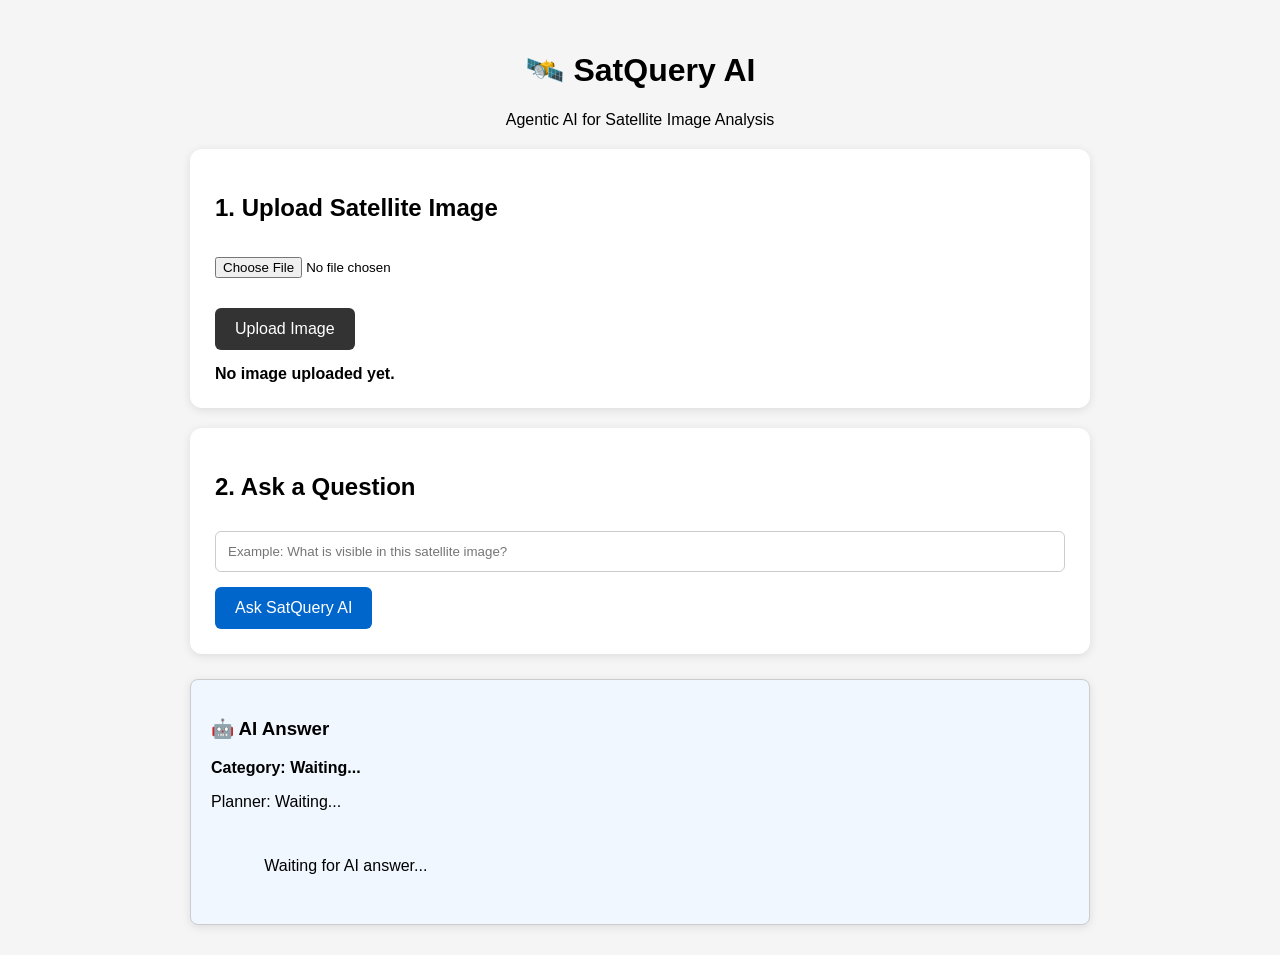
<file: frontend_backup/index.html>
<!DOCTYPE html>
<html lang="en">

<head>
    <meta charset="UTF-8">

    <meta name="viewport" content="width=device-width, initial-scale=1.0">

    <title>SatQuery AI</title>

    <style>
        body {
            font-family: Arial, sans-serif;
            max-width: 900px;
            margin: 0 auto;
            padding: 30px;
            background: #f5f5f5;
        }

        h1 {
            text-align: center;
        }

        .container {
            background: white;
            padding: 25px;
            border-radius: 12px;
            box-shadow: 0 2px 10px rgba(0, 0, 0, 0.1);
            margin-top: 20px;
        }

        input[type="file"] {
            margin: 15px 0;
        }

        input[type="text"] {
            width: 100%;
            padding: 12px;
            margin-top: 10px;
            box-sizing: border-box;
            border: 1px solid #ccc;
            border-radius: 6px;
        }

        button {
            padding: 12px 20px;
            margin-top: 15px;
            border: none;
            border-radius: 6px;
            cursor: pointer;
            font-size: 16px;
        }

        #uploadButton {
            background: #333;
            color: white;
        }

        #askButton {
            background: #0066cc;
            color: white;
        }

        button:disabled {
            background: #999;
            cursor: not-allowed;
        }

        #preview {
            max-width: 100%;
            max-height: 400px;
            margin-top: 20px;
            border-radius: 8px;
            display: none;
        }

        #uploadStatus {
            margin-top: 15px;
            font-weight: bold;
        }

        #answerBox {
            margin-top: 25px;
            padding: 20px;
            background: #f0f7ff;
            border-radius: 8px;
            border: 1px solid #ccc;
        }

        #answer {
            margin-top: 15px;
            line-height: 1.6;
            white-space: pre-wrap;
        }

        #category {
            font-weight: bold;
        }

        .error {
            color: red;
        }

        .success {
            color: green;
        }
    </style>
</head>


<body>

    <h1>🛰️ SatQuery AI</h1>

    <p style="text-align:center;">
        Agentic AI for Satellite Image Analysis
    </p>


    <!-- ================================= -->
    <!-- UPLOAD SECTION -->
    <!-- ================================= -->

    <div class="container">

        <h2>1. Upload Satellite Image</h2>

        <input
            type="file"
            id="imageInput"
            accept="image/*"
        >

        <br>

        <button id="uploadButton">
            Upload Image
        </button>

        <div id="uploadStatus">
            No image uploaded yet.
        </div>

        <img
            id="preview"
            alt="Satellite Image Preview"
        >

    </div>


    <!-- ================================= -->
    <!-- QUESTION SECTION -->
    <!-- ================================= -->

    <div class="container">

        <h2>2. Ask a Question</h2>

        <input
            type="text"
            id="questionInput"
            placeholder="Example: What is visible in this satellite image?"
        >

        <button
            id="askButton"
            disabled
        >
            Ask SatQuery AI
        </button>

    </div>


    <!-- ================================= -->
    <!-- AI ANSWER SECTION -->
    <!-- ================================= -->

    <div
        class="container"
        id="answerBox"
    >

        <h3>🤖 AI Answer</h3>

        <p id="category">
            Category: Waiting...
        </p>

        <p id="plannerReason">
            Planner: Waiting...
        </p>

        <div id="answer">
            Waiting for AI answer...
        </div>

    </div>


    <!-- ================================= -->
    <!-- JAVASCRIPT -->
    <!-- ================================= -->

    <script>

        let uploadedFilename = null;


        // =================================
        // ELEMENTS
        // =================================

        const imageInput =
            document.getElementById("imageInput");

        const uploadButton =
            document.getElementById("uploadButton");

        const uploadStatus =
            document.getElementById("uploadStatus");

        const preview =
            document.getElementById("preview");

        const questionInput =
            document.getElementById("questionInput");

        const askButton =
            document.getElementById("askButton");

        const category =
            document.getElementById("category");

        const plannerReason =
            document.getElementById("plannerReason");

        const answer =
            document.getElementById("answer");


        // =================================
        // IMAGE PREVIEW
        // =================================

        imageInput.addEventListener(
            "change",
            function () {

                const file = imageInput.files[0];

                if (!file) {
                    return;
                }

                const imageURL =
                    URL.createObjectURL(file);

                preview.src = imageURL;

                preview.style.display = "block";

                uploadStatus.innerText =
                    "Image selected: " + file.name;

            }
        );


        // =================================
        // UPLOAD IMAGE
        // =================================

        uploadButton.addEventListener(
            "click",
            async function () {

                const file =
                    imageInput.files[0];

                if (!file) {

                    uploadStatus.innerText =
                        "❌ Please select an image first.";

                    uploadStatus.className =
                        "error";

                    return;
                }


                uploadButton.disabled = true;

                uploadStatus.innerText =
                    "Uploading image...";

                uploadStatus.className = "";


                try {

                    const formData =
                        new FormData();

                    formData.append(
                        "file",
                        file
                    );


                    const response =
                        await fetch(
                            "/upload",
                            {
                                method: "POST",
                                body: formData
                            }
                        );


                    const data =
                        await response.json();


                    console.log(
                        "UPLOAD RESPONSE:",
                        data
                    );


                    if (!response.ok) {

                        throw new Error(
                            data.detail ||
                            "Image upload failed"
                        );
                    }


                    // Get filename from backend

                    uploadedFilename =
                        data.filename;


                    if (!uploadedFilename) {

                        throw new Error(
                            "Backend did not return filename"
                        );
                    }


                    uploadStatus.innerText =
                        "✅ Image uploaded successfully!";


                    uploadStatus.className =
                        "success";


                    askButton.disabled =
                        false;


                }
                catch (error) {

                    console.error(
                        "UPLOAD ERROR:",
                        error
                    );


                    uploadStatus.innerText =
                        "❌ " + error.message;


                    uploadStatus.className =
                        "error";


                    askButton.disabled =
                        true;

                }
                finally {

                    uploadButton.disabled =
                        false;

                }

            }
        );


        // =================================
        // ASK QUESTION
        // =================================

        askButton.addEventListener(
            "click",
            async function () {

                if (!uploadedFilename) {

                    answer.innerText =
                        "❌ Please upload an image first.";

                    return;
                }


                const question =
                    questionInput.value.trim();


                if (!question) {

                    answer.innerText =
                        "❌ Please enter a question.";

                    return;
                }


                askButton.disabled =
                    true;


                category.innerText =
                    "Category: Processing...";


                plannerReason.innerText =
                    "Planner: Processing...";


                answer.innerText =
                    "🤖 AI is analyzing the image...";


                try {

                    const response =
                        await fetch(
                            "/vqa",
                            {
                                method: "POST",

                                headers: {
                                    "Content-Type":
                                        "application/json"
                                },

                                body: JSON.stringify({

                                    filename:
                                        uploadedFilename,

                                    question:
                                        question

                                })
                            }
                        );


                    const data =
                        await response.json();


                    console.log(
                        "VQA RESPONSE:",
                        data
                    );


                    if (!response.ok) {

                        throw new Error(
                            data.detail ||
                            "VQA request failed"
                        );
                    }


                    // =================================
                    // DISPLAY RESULT
                    // =================================

                    // =================================
// DISPLAY RESULT
// =================================

category.innerText =
    "Category: " +
    (data.category || "Unknown");

plannerReason.innerText =
    "Planner: " +
    (data.planner_reason || "No planner reason");


// =================================
// GET ANSWER FOR VQA / GEO / ANALYSIS
// =================================

let finalAnswer = "";


// VQA answer
if (data.answer) {

    finalAnswer = data.answer;

}


// GEO answer
else if (
    data.geo_information &&
    data.geo_information.answer
) {

    finalAnswer =
        data.geo_information.answer;

}


// GEO fallback
else if (
    data.geo_information
) {

    finalAnswer =
        JSON.stringify(
            data.geo_information,
            null,
            2
        );

}


// Nothing returned
else {

    finalAnswer =
        "No answer returned.";

}


    answer.innerText = finalAnswer;
           }
                catch (error) {

                    console.error(
                        "VQA ERROR:",
                        error
                    );

                    answer.innerText =
                        "❌ " + error.message;

                }
                finally {

                    askButton.disabled = false;

                }

            }
        );
    </script>

</body>

</html>
</file>
